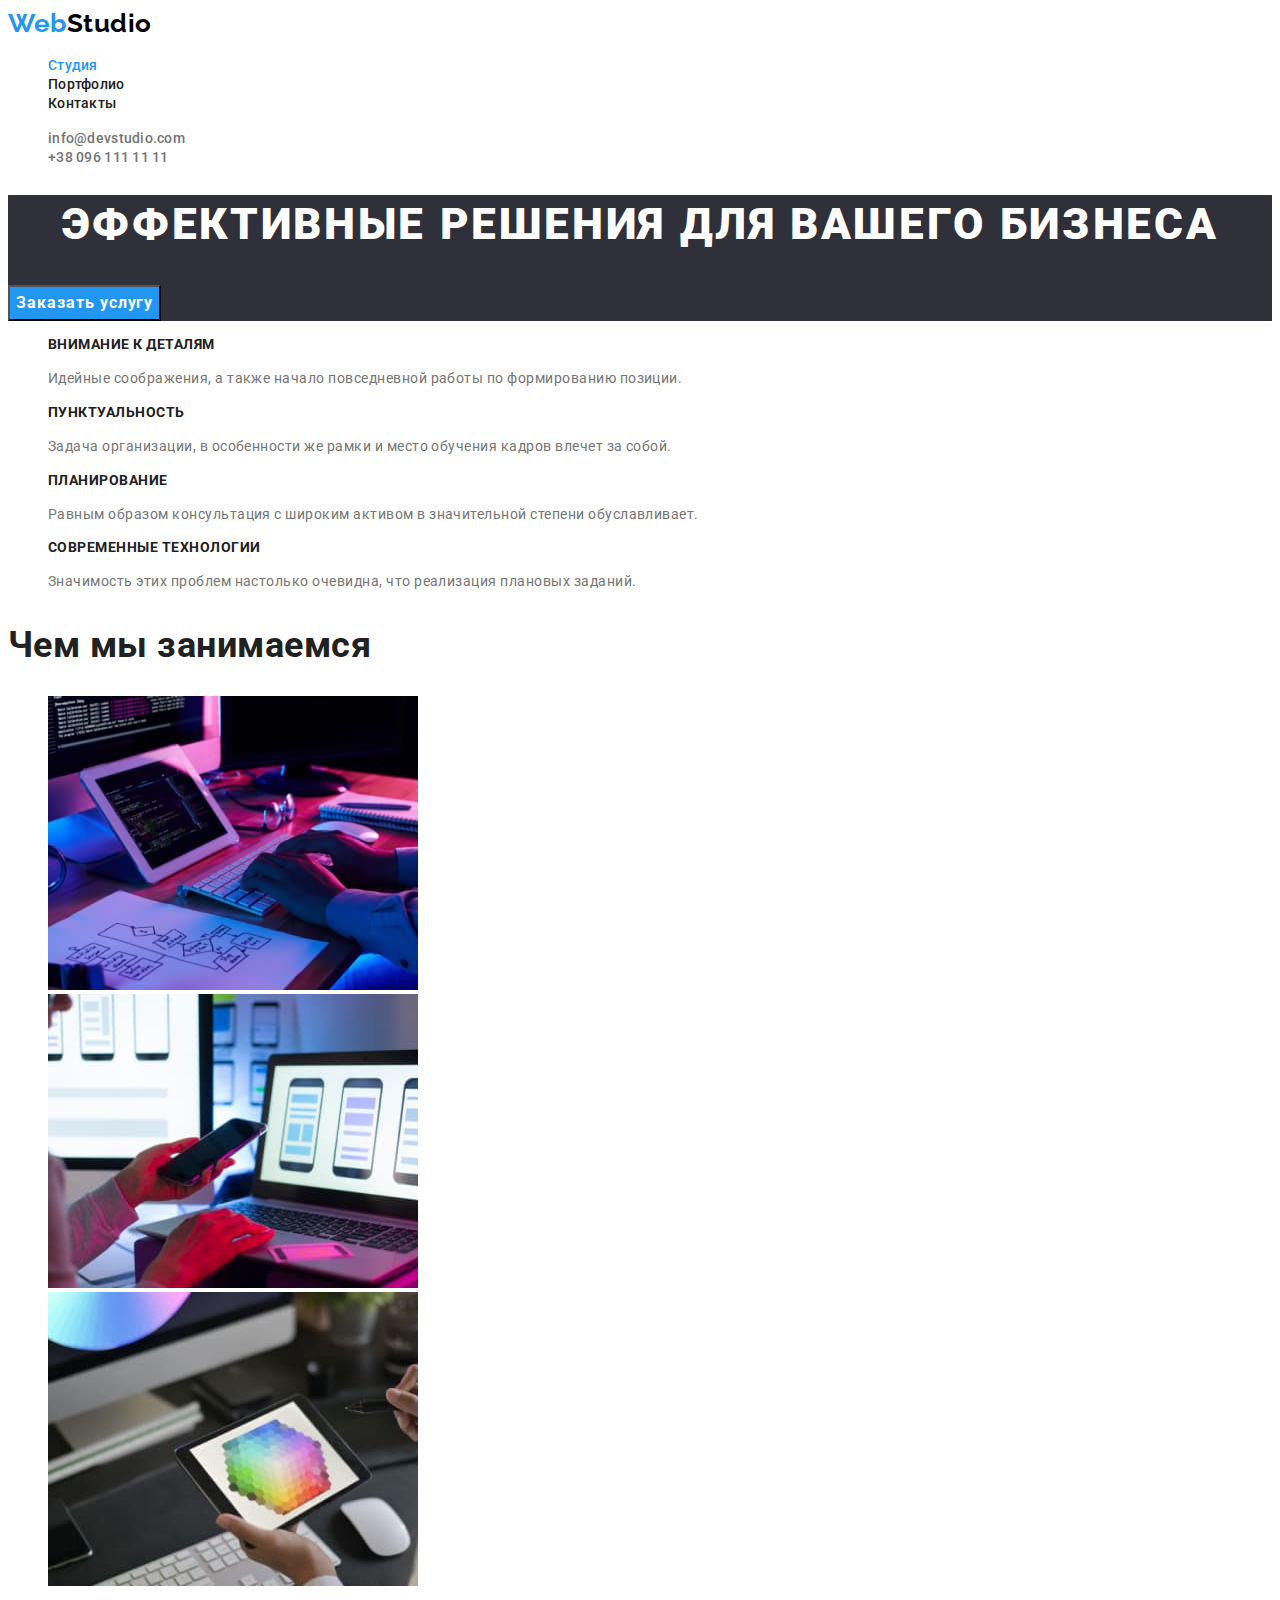
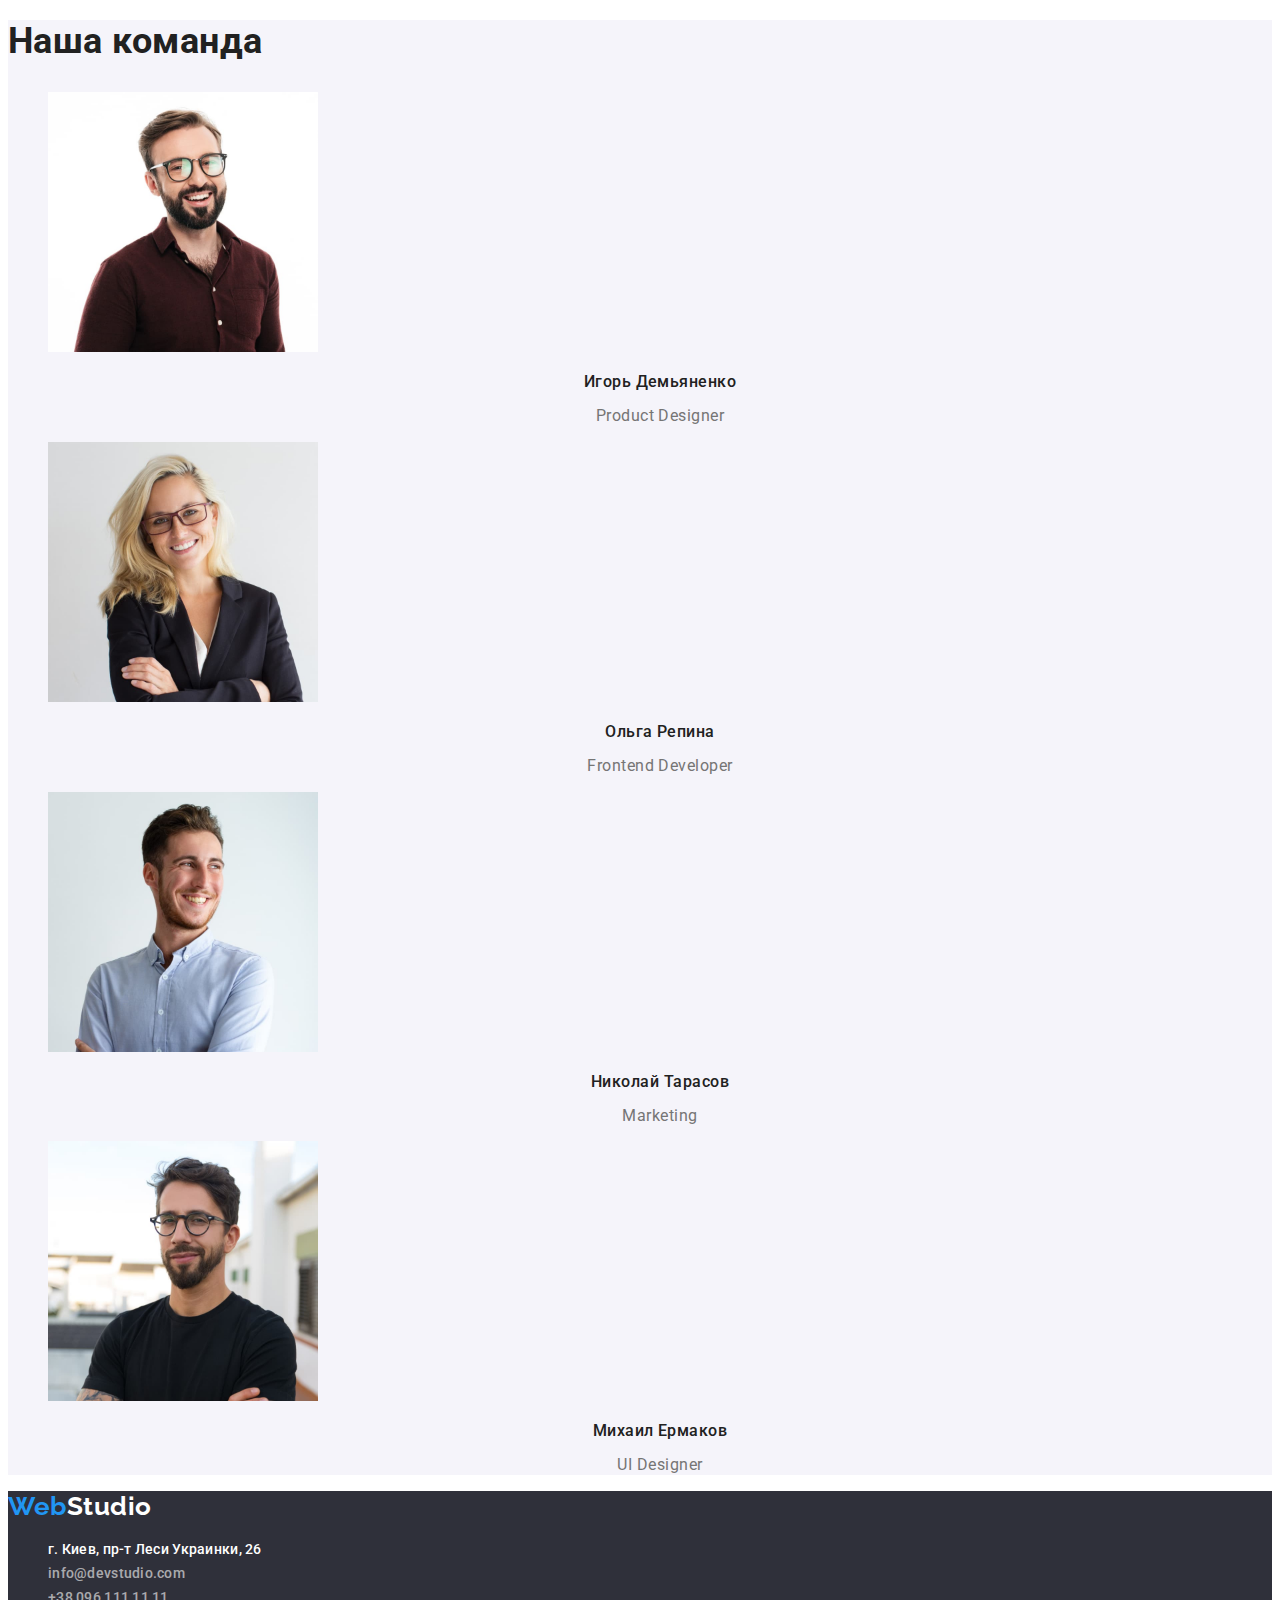
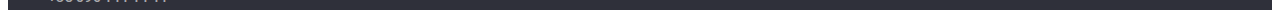
<file: index.html>
<!DOCTYPE html>
<html lang="ru">
  <head>
    <meta charset="UTF-8" />
    <meta http-equiv="X-UA-Compatible" content="IE=edge" />
    <meta name="viewport" content="width=device-width, initial-scale=1.0" />
    <title>Web Studio</title>
    <link rel="preconnect" href="https://fonts.googleapis.com" crossorigin />
    <link rel="preconnect" href="https://fonts.gstatic.com" crossorigin />
    <link
      href="https://fonts.googleapis.com/css2?family=Raleway:wght@700&family=Roboto:wght@400;500;700;900&display=swap"
      rel="stylesheet"
    />
    <link rel="stylesheet" href="./css/styles.css" />
  </head>
  <body>
    <!-- HEADER -->
    <header class="header">
      <a href="./index.html" class="logo link"
        ><span class="logo-text">Web</span>Studio</a
      >
      <nav class="nav">
        <ul class="nav-list list">
          <li class="nav-item">
            <a href="./index.html" class="nav-link link current">Студия</a>
          </li>
          <li class="nav-item">
            <a href="./portfolio.html" class="nav-link link">Портфолио</a>
          </li>
          <li class="nav-item">
            <a href="" class="nav-link link">Контакты</a>
          </li>
        </ul>
      </nav>
      <ul class="contacts-list list">
        <li class="contacts-item">
          <a href="mailto:info@devstudio.com" class="contacts-link link"
            >info@devstudio.com</a
          >
        </li>
        <li class="contacts-item">
          <a href="tel:+380961111111" class="contacts-link link"
            >+38 096 111 11 11</a
          >
        </li>
      </ul>
    </header>
    <!-- MAIN -->
    <main>
      <!-- Hero -->
      <section class="hero">
        <h1 class="hero-title">Эффективные решения для вашего бизнеса</h1>
        <button type="button" class="btn hero-btn">Заказать услугу</button>
      </section>
      <!-- Our advantages -->
      <section class="advantages">
        <h2 hidden>Наши преимущества</h2>
        <ul class="advantages-list list">
          <li class="advantages-item">
            <h3 class="advantages-item-title">Внимание к деталям</h3>
            <p class="advantages-item-text">
              Идейные соображения, а также начало повседневной работы по
              формированию позиции.
            </p>
          </li>
          <li class="advantages-item">
            <h3 class="advantages-item-title">Пунктуальность</h3>
            <p class="advantages-item-text">
              Задача организации, в особенности же рамки и место обучения кадров
              влечет за собой.
            </p>
          </li>
          <li class="advantages-item">
            <h3 class="advantages-item-title">Планирование</h3>
            <p class="advantages-item-text">
              Равным образом консультация с широким активом в значительной
              степени обуславливает.
            </p>
          </li>
          <li class="advantages-item">
            <h3 class="advantages-item-title">Современные технологии</h3>
            <p class="advantages-item-text">
              Значимость этих проблем настолько очевидна, что реализация
              плановых заданий.
            </p>
          </li>
        </ul>
      </section>
      <!--What we do -->
      <section class="work">
        <h2 class="work-title">Чем мы занимаемся</h2>
        <ul class="work-list list">
          <li class="work-list-item">
            <img
              src="./images/what-we-do/box1.jpg"
              alt="Програмирование на планшете"
              width="370"
              height="294"
            />
          </li>
          <li class="work-list-item">
            <img
              src="./images/what-we-do/box2.jpg"
              alt="Програмирование на ноутбуке"
              width="370"
              height="294"
            />
          </li>
          <li class="work-list-item">
            <img
              src="./images/what-we-do/box3.jpg"
              alt="Выбор цвета на планшете"
              width="370"
              height="294"
            />
          </li>
        </ul>
      </section>
      <!-- Our team -->
      <section class="team">
        <h2 class="team-title">Наша команда</h2>
        <ul class="team-list list">
          <li class="team-list-item">
            <img
              src="./images/our-team/team1.jpg"
              alt="Игорь Демьяненко"
              width="270"
              height="260"
            />
            <h3 class="team-item-title">Игорь Демьяненко</h3>
            <p lang="en" class="team-item-text">Product Designer</p>
          </li>
          <li class="team-list-item">
            <img
              src="./images/our-team/team2.jpg"
              alt="Ольга Репина"
              width="270"
              height="260"
            />
            <h3 class="team-item-title">Ольга Репина</h3>
            <p lang="en" class="team-item-text">Frontend Developer</p>
          </li>
          <li class="team-list-item">
            <img
              src="./images/our-team/team3.jpg"
              alt="Николай Тарасов"
              width="270"
              height="260"
            />
            <h3 class="team-item-title">Николай Тарасов</h3>
            <p lang="en" class="team-item-text">Marketing</p>
          </li>
          <li class="team-list-item">
            <img
              src="./images/our-team/team4.jpg"
              alt="Михаил Ермаков"
              width="270"
              height="260"
            />
            <h3 class="team-item-title">Михаил Ермаков</h3>
            <p lang="en" class="team-item-text">UI Designer</p>
          </li>
        </ul>
      </section>
    </main>
    <!-- FOOTER -->
    <footer class="footer">
      <a href="./index.html" class="logo logo-footer link"
        ><span class="logo-text">Web</span>Studio</a
      >
      <address class="address">
        <ul class="address-list list">
          <li class="address-item">
            <a
              href="https://goo.gl/maps/xPSwr2SGFZyQGNAF9"
              target="_blank"
              rel="noopener noreferrer nofollow"
              class="address-link map link"
              >г. Киев, пр-т Леси Украинки, 26</a
            >
          </li>
          <li class="address-item">
            <a href="mailto:info@devstudio.com" class="address-link link"
              >info@devstudio.com</a
            >
          </li>
          <li class="address-item">
            <a href="tel:+380961111111" class="address-link link"
              >+38 096 111 11 11</a
            >
          </li>
        </ul>
      </address>
    </footer>
  </body>
</html>
</file>
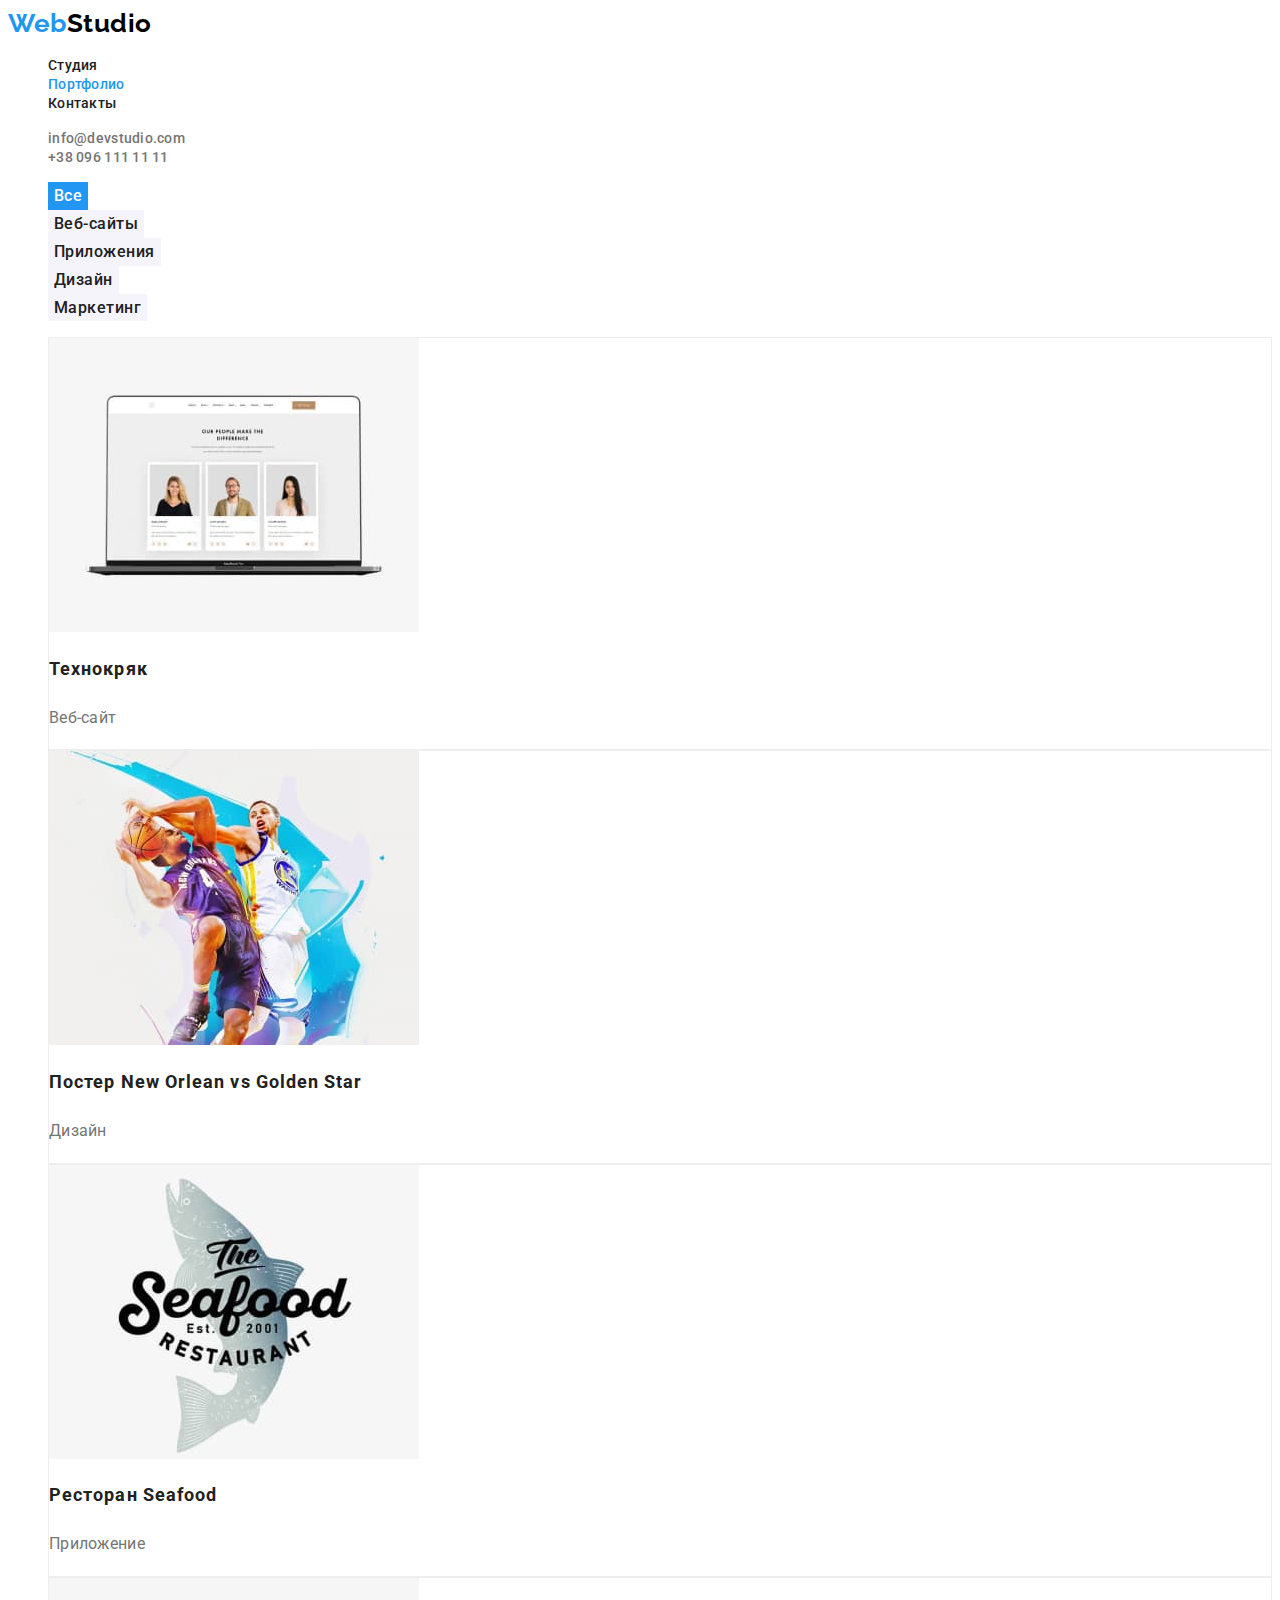
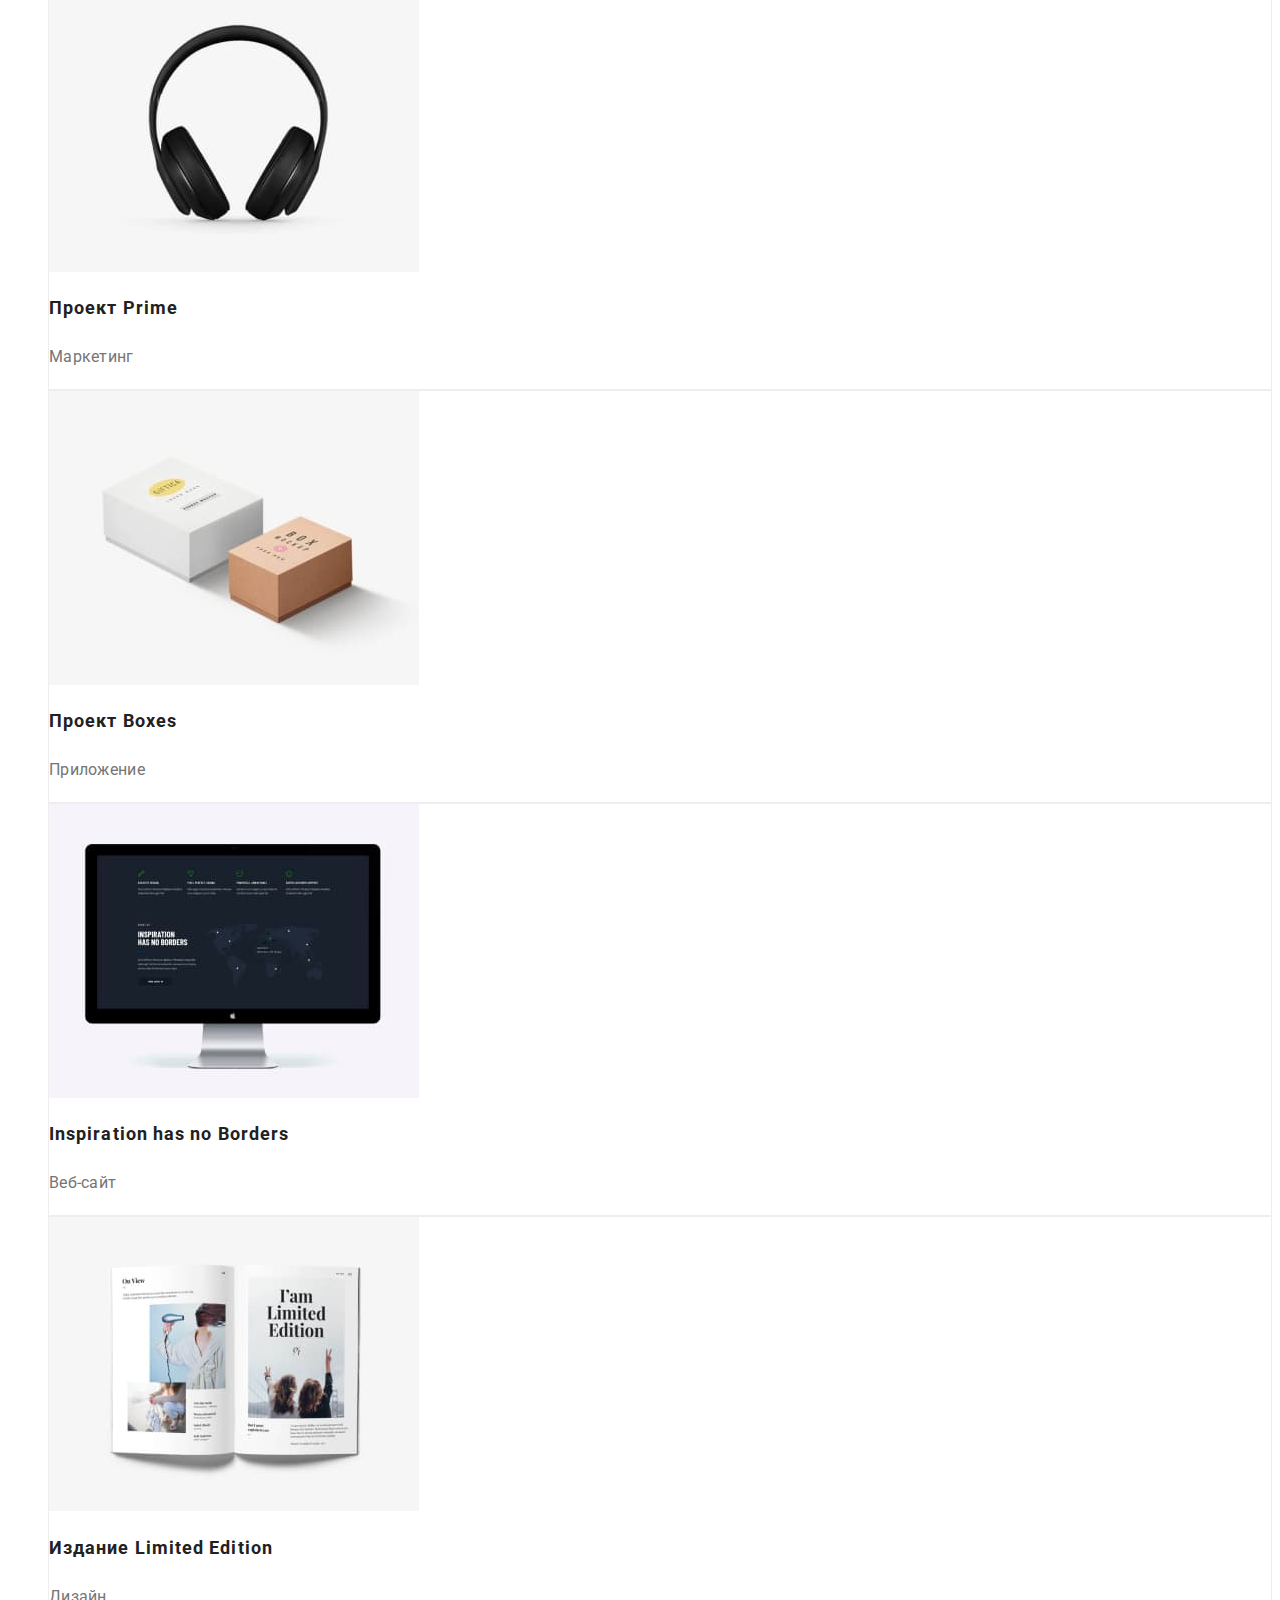
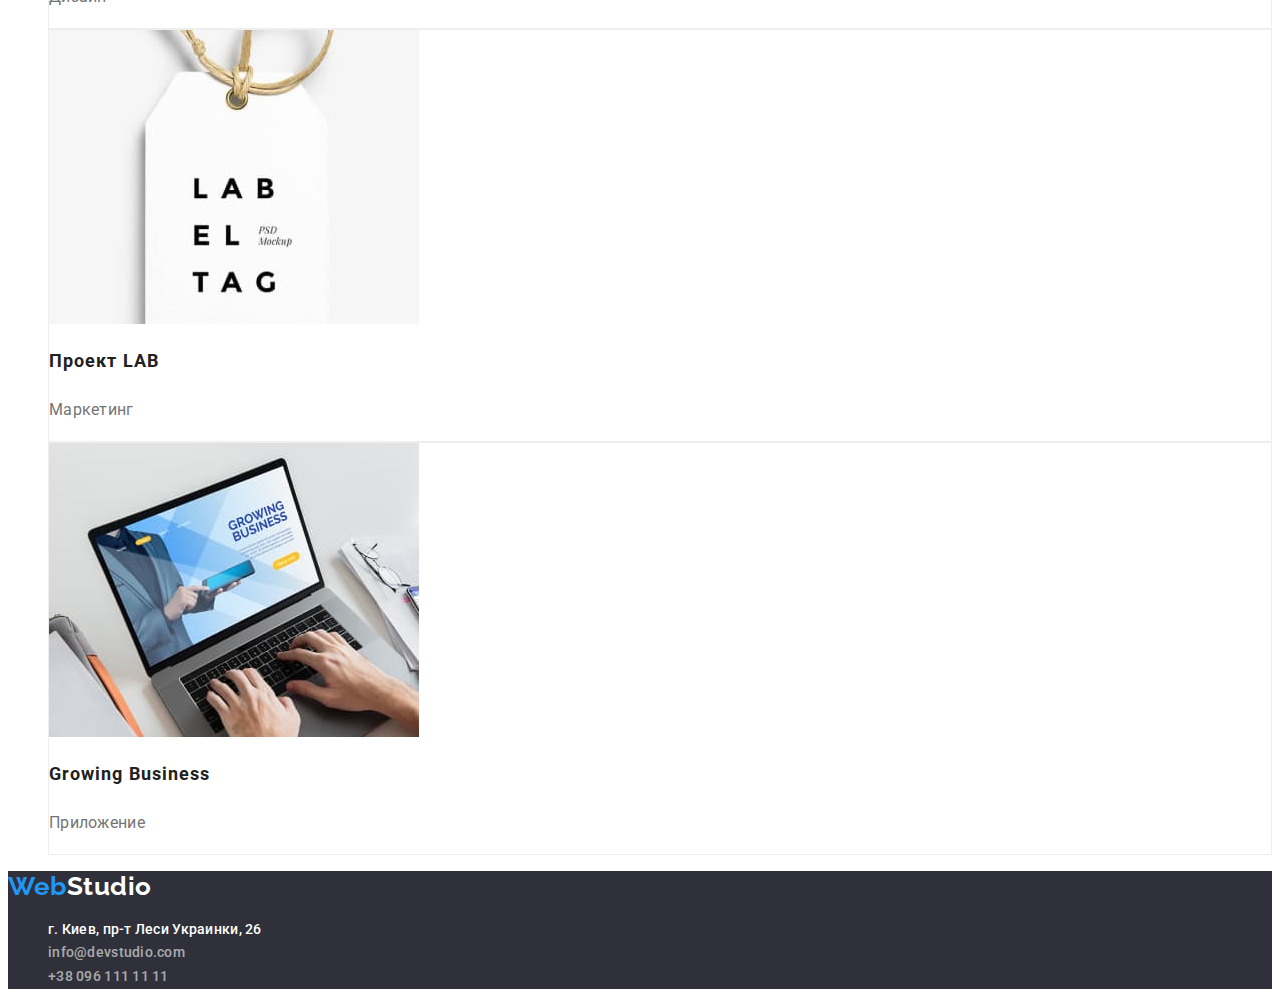
<file: portfolio.html>
<!DOCTYPE html>
<html lang="ru">
  <head>
    <meta charset="UTF-8" />
    <meta http-equiv="X-UA-Compatible" content="IE=edge" />
    <meta name="viewport" content="width=device-width, initial-scale=1.0" />
    <title>Web Studio</title>
    <link rel="preconnect" href="https://fonts.googleapis.com" crossorigin />
    <link rel="preconnect" href="https://fonts.gstatic.com" crossorigin />
    <link
      href="https://fonts.googleapis.com/css2?family=Raleway:wght@700&family=Roboto:wght@400;500;700;900&display=swap"
      rel="stylesheet"
    />
    <link rel="stylesheet" href="./css/styles.css" />
  </head>
  <body>
    <!-- HEADER -->
    <header class="header">
      <a href="./index.html" class="logo link"
        ><span class="logo-text">Web</span>Studio</a
      >
      <nav class="nav">
        <ul class="nav-list list">
          <li class="nav-item">
            <a href="./index.html" class="nav-link link">Студия</a>
          </li>
          <li class="nav-item">
            <a href="./portfolio.html" class="nav-link current link"
              >Портфолио</a
            >
          </li>
          <li class="nav-item">
            <a href="" class="nav-link link">Контакты</a>
          </li>
        </ul>
      </nav>
      <ul class="contacts-list list">
        <li class="contacts-item">
          <a href="mailto:info@devstudio.com" class="contacts-link link"
            >info@devstudio.com</a
          >
        </li>
        <li class="contacts-item">
          <a href="tel:+380961111111" class="contacts-link link"
            >+38 096 111 11 11</a
          >
        </li>
      </ul>
    </header>
    <!-- MAIN -->
    <main class="page">
      <h1 class="page-title" hidden>Галлерея работ</h1>
      <ul class="page-list list">
        <li class="page-list-item">
          <button type="button" class="btn page-list-btn active">Все</button>
        </li>
        <li class="page-list-item">
          <button type="button" class="btn page-list-btn">Веб-сайты</button>
        </li>
        <li class="page-list-item">
          <button type="button" class="btn page-list-btn">Приложения</button>
        </li>
        <li class="page-list-item">
          <button type="button" class="btn page-list-btn">Дизайн</button>
        </li>
        <li class="page-list-item">
          <button type="button" class="btn page-list-btn">Маркетинг</button>
        </li>
      </ul>
      <ul class="gallery-list list">
        <li class="gallery-item">
          <a href="" class="gallery-link link">
            <img src="./images/gallery/img1.jpg" alt="ноутбук" />
            <h2 class="gallery-item-title">Технокряк</h2>
            <p class="gallery-item-text">Веб-сайт</p>
          </a>
        </li>
        <li class="gallery-item">
          <a href="" class="gallery-link link">
            <img
              src="./images/gallery/img2.jpg"
              alt="два баскетболиста"
              width="370"
              height="294"
            />
            <h2 class="gallery-item-title">Постер New Orlean vs Golden Star</h2>
            <p class="gallery-item-text">Дизайн</p>
          </a>
        </li>
        <li class="gallery-item">
          <a href="" class="gallery-link link">
            <img
              src="./images/gallery/img3.jpg"
              alt="емблема ресторану"
              width="370"
              height="294"
            />
            <h2 class="gallery-item-title">Ресторан Seafood</h2>
            <p class="gallery-item-text">Приложение</p>
          </a>
        </li>
        <li class="gallery-item">
          <a href="" class="gallery-link link">
            <img
              src="./images/gallery/img4.jpg"
              alt="большие наушники"
              width="370"
              height="294"
            />
            <h2 class="gallery-item-title">Проект Prime</h2>
            <p class="gallery-item-text">Маркетинг</p>
          </a>
        </li>
        <li class="gallery-item">
          <a href="" class="gallery-link link">
            <img
              src="./images/gallery/img5.jpg"
              alt="две коробочки"
              width="370"
              height="294"
            />
            <h2 class="gallery-item-title">Проект Boxes</h2>
            <p class="gallery-item-text">Приложение</p>
          </a>
        </li>
        <li class="gallery-item">
          <a href="" class="gallery-link link">
            <img
              src="./images/gallery/img6.jpg"
              alt="монитор"
              width="370"
              height="294"
            />
            <h2 lang="en" class="gallery-item-title">
              Inspiration has no Borders
            </h2>
            <p class="gallery-item-text">Веб-сайт</p>
          </a>
        </li>
        <li class="gallery-item">
          <a href="" class="gallery-link link">
            <img
              src="./images/gallery/img7.jpg"
              alt="открытая книга"
              width="370"
              height="294"
            />
            <h2 class="gallery-item-title">Издание Limited Edition</h2>
            <p class="gallery-item-text">Дизайн</p>
          </a>
        </li>
        <li class="gallery-item">
          <a href="" class="gallery-link link">
            <img
              src="./images/gallery/img8.jpg"
              alt="етикетка"
              width="370"
              height="294"
            />
            <h2 class="gallery-item-title">Проект LAB</h2>
            <p class="gallery-item-text">Маркетинг</p>
          </a>
        </li>
        <li class="gallery-item">
          <a href="" class="gallery-link link">
            <img
              src="./images/gallery/img9.jpg"
              alt="ноутбук"
              width="370"
              height="294"
            />
            <h2 lang="en" class="gallery-item-title">Growing Business</h2>
            <p class="gallery-item-text">Приложение</p>
          </a>
        </li>
      </ul>
    </main>
    <!-- FOOTER -->
    <footer class="footer">
      <a href="./index.html" class="logo logo-footer link"
        ><span class="logo-text">Web</span>Studio</a
      >
      <address class="address">
        <ul class="address-list list">
          <li class="address-item">
            <a
              href="https://goo.gl/maps/xPSwr2SGFZyQGNAF9"
              target="_blank"
              rel="noopener noreferrer nofollow"
              class="address-link map link"
              >г. Киев, пр-т Леси Украинки, 26</a
            >
          </li>
          <li class="address-item">
            <a href="mailto:info@devstudio.com" class="address-link link"
              >info@devstudio.com</a
            >
          </li>
          <li class="address-item">
            <a href="tel:+380961111111" class="address-link link"
              >+38 096 111 11 11</a
            >
          </li>
        </ul>
      </address>
    </footer>
  </body>
</html>
</file>
<file: css/styles.css>
/* COMMON CSS */
:root {
  --primary-text-color: #757575;
  --tittle-text-color: #212121;
  --accent-color: #2196f3;
  --primary-color: #ffffff;
  --primary-bg-color: #ffffff;
  --secondary-bg-color: #2f303a;
  --btn-hover-bgcolor: #188ce8;
}
body {
  background-color: var(--primary-bg-color);
  color: var(--primary-text-color);

  font-family: Roboto, sans-serif;
  letter-spacing: 0.03em;
}
.list {
  list-style: none;
}
.link {
  text-decoration: none;

  font-weight: 500;
  font-size: 14px;
  line-height: 1.14;
  letter-spacing: 0.02em;
}

/* BUTTON CSS */
.btn {
  font-family: inherit;
  background-color: var(--accent-color);
  color: var(--primary-color);

  font-weight: 700;
  font-size: 16px;
  line-height: 1.88;
  letter-spacing: 0.06em;

  cursor: pointer;
}
.btn:hover,
.btn:focus {
  background-color: var(--btn-hover-bgcolor);
}

/* ----------- LOGO ------------*/
.logo {
  font-family: 'Raleway', sans-serif;
  color: #000000;

  font-weight: 700;
  font-size: 26px;
  line-height: 1.19;
}
.logo-text {
  color: var(--accent-color);
}
.logo:hover,
.logo:focus {
  color: var(--accent-color);
}
/* ----------- nav-list ------------*/
.nav-link {
  color: var(--tittle-text-color);
}
.nav-link:hover,
.nav-link:focus {
  color: var(--accent-color);
}
.nav-link.current {
  color: var(--accent-color);
}
/* ----------- contacts-list ------------*/
.contacts-link {
  color: var(--primary-text-color);
}
.contacts-link:hover,
.contacts-link:focus {
  color: var(--accent-color);
}
/* ----------- HERO ------------*/
.hero {
  background-color: var(--secondary-bg-color);
}
.hero-title {
  color: var(--primary-color);

  font-weight: 900;
  font-size: 44px;
  line-height: 1.36;
  text-align: center;
  letter-spacing: 0.06em;
  text-transform: uppercase;
}
/* ----------- ADVANTAGES ------------*/
.advantages-item-title {
  color: var(--tittle-text-color);

  font-weight: 700;
  font-size: 14px;
  line-height: 1.14;
  text-transform: uppercase;
}
.advantages-item-text {
  font-size: 14px;
  line-height: 1.71;
}
/* ----------- WHAT WE DO ------------*/
.work-title {
  color: var(--tittle-text-color);

  font-weight: 700;
  font-size: 36px;
  line-height: 1.17;
}
/* ----------- OUR TEAM ------------*/
.team {
  background-color: #f5f4fa;
}
.team-title {
  color: var(--tittle-text-color);

  font-weight: 700;
  font-size: 36px;
  line-height: 1.17;
}
.team-item-title {
  color: var(--tittle-text-color);

  font-weight: 500;
  font-size: 16px;
  line-height: 1.19;
  text-align: center;
}
.team-item-text {
  font-size: 16px;
  line-height: 1.17;
  text-align: center;
}
/* ----------- FOOTER ------------*/
.footer {
  background-color: var(--secondary-bg-color);
}

.logo-footer {
  color: var(--primary-color);
}
.address-link {
  font-style: normal;
  color: rgba(255, 255, 255, 0.6);

  line-height: 1.71;
}
.address-link.map {
  color: var(--primary-color);
}
.address-link:hover,
.address-link:focus {
  color: var(--accent-color);
}

/* ----------- PORTFOLIO ------------*/
.page-list-btn {
  background-color: #f5f4fa;
  color: var(--tittle-text-color);

  font-weight: 500;
  line-height: 1.62;
  letter-spacing: 0.03em;

  border: none;
}
.page-list-btn:hover,
.page-list-btn:focus {
  background-color: var(--accent-color);
  color: var(--primary-color);
}
.page-list-btn.active {
  background-color: var(--accent-color);
  color: var(--primary-color);
}
.gallery-item {
  border: 1px solid;
  border-color: #eeeeee;
}
.gallery-link:hover,
.gallery-link:focus {
  background-color: var(--accent-color);
}
.gallery-item-title {
  color: var(--tittle-text-color);

  font-weight: 700;
  font-size: 18px;
  line-height: 2;
  letter-spacing: 0.06em;
}
.gallery-item-text {
  color: var(--primary-text-color);
  font-weight: 400;
  font-size: 16px;
  line-height: 1.88;
}
</file>
